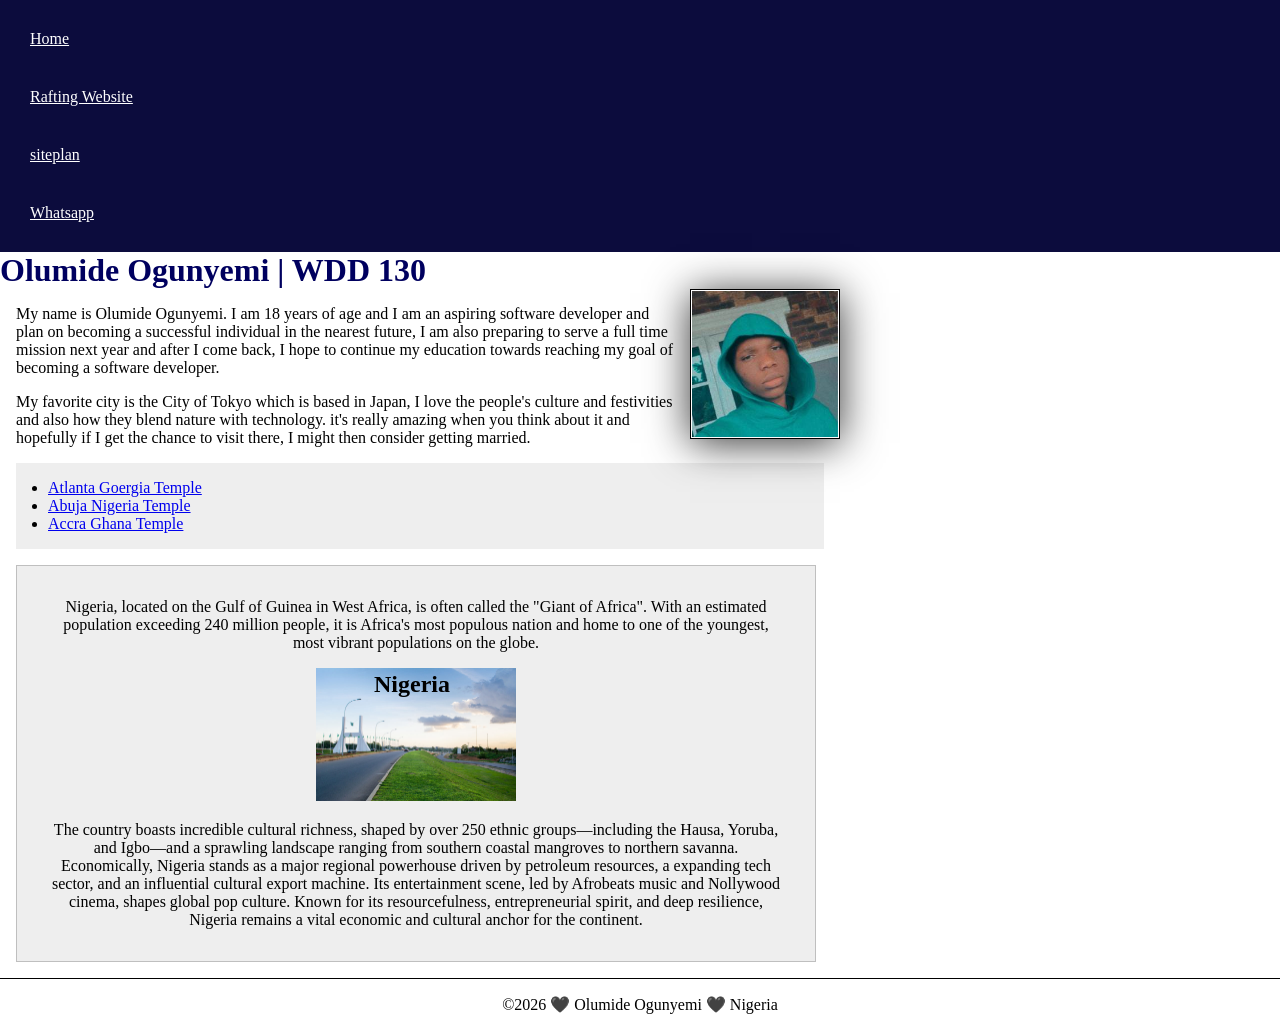
<file: index.html>
<!--16 November 2026-->
<!DOCTYPE html>
<html lang="en">

<head>
    <meta charset="UTF-8">
    <meta name="viewport" content="width=device-width, initial-scale=1.0">
    <title>Olumide Ogunyemi | WDD 130</title>
    <meta name="description" content="Describe your homepage here using keywords like your name,
    the course, the purpose of the page.">
    <meta name="author" content="Olumide Ogunyemi">
    <link rel="stylesheet" href="styles/styles.css">
</head>

<body>
    <header>
        <nav>
            <a href="#">Home</a>
            <a href="wwr/">Rafting Website</a>
            <a href="#">siteplan</a>
            <a href="https://wa.me/2348034606612?text=Hello%2C%20I%20found%20you%20via%20your%20website." target="_blank" rel="noopener noreferrerS">Whatsapp</a>
        </nav>
    </header>

    <main>
        <h1>Olumide Ogunyemi | WDD 130</h1>
        <img src="images/profile.jpg" alt="Olumide Ogunyemi" width="200">
        <p>My name is Olumide Ogunyemi. I am 18 years of age and I am an aspiring software
            developer and plan on becoming a successful individual in the nearest future, I
            am also preparing to serve a full time mission next year and after I come back, I hope
            to continue my education towards reaching my goal of becoming a software developer.
        </p>
        <p>My favorite city is the City of Tokyo which is based in Japan, I love the people's culture
            and festivities and also how they blend nature with technology. it's really amazing when you
            think about it and hopefully if I get the chance to visit there, I might then consider getting
            married.
        </p>
        <ul class="box indent">
            <li><a href="https://www.churchofjesuschrist.org/temples/details/atlanta-georgia-temple?lang=eng" target="_blank">Atlanta Goergia Temple
                </a></li>
            <li><a href=https://www.churchofjesuschrist.org/temples/details/abuja-nigeria-temple?lang=eng" target="_blank">
                    Abuja Nigeria Temple</a></li>
            <li><a href="https://www.churchofjesuschrist.org/temples/details/accra-ghana-temple?lang=eng" target="_blank">Accra Ghana Temple</a></li>
        </ul>
    </main>

    <aside class="box">
        <h2>Nigeria</h2>

        <p>Nigeria, located on the Gulf of Guinea in West Africa, is often called the "Giant of Africa".
            With an estimated population exceeding 240 million people, it is Africa's most populous nation
            and home to one of the youngest, most vibrant populations on the globe.</p>

        <img src="images/true-nigeria-optimized.jpg" alt="Abuja landscape at sunset.">

        <p>The country boasts incredible cultural richness, shaped by over 250 ethnic groups—including
            the Hausa, Yoruba, and Igbo—and a sprawling landscape ranging from southern coastal mangroves
            to northern savanna. Economically, Nigeria stands as a major regional powerhouse driven by
            petroleum resources, a expanding tech sector, and an influential cultural export machine.
            Its entertainment scene, led by Afrobeats music and Nollywood cinema, shapes global pop culture.
            Known for its resourcefulness, entrepreneurial spirit, and deep resilience, Nigeria remains a vital
            economic and cultural anchor for the continent.
        </p>

    </aside>

    <footer>
        <p>©️2026 🖤 Olumide Ogunyemi 🖤 Nigeria</p>
    </footer>

</body>

</html>
</file>
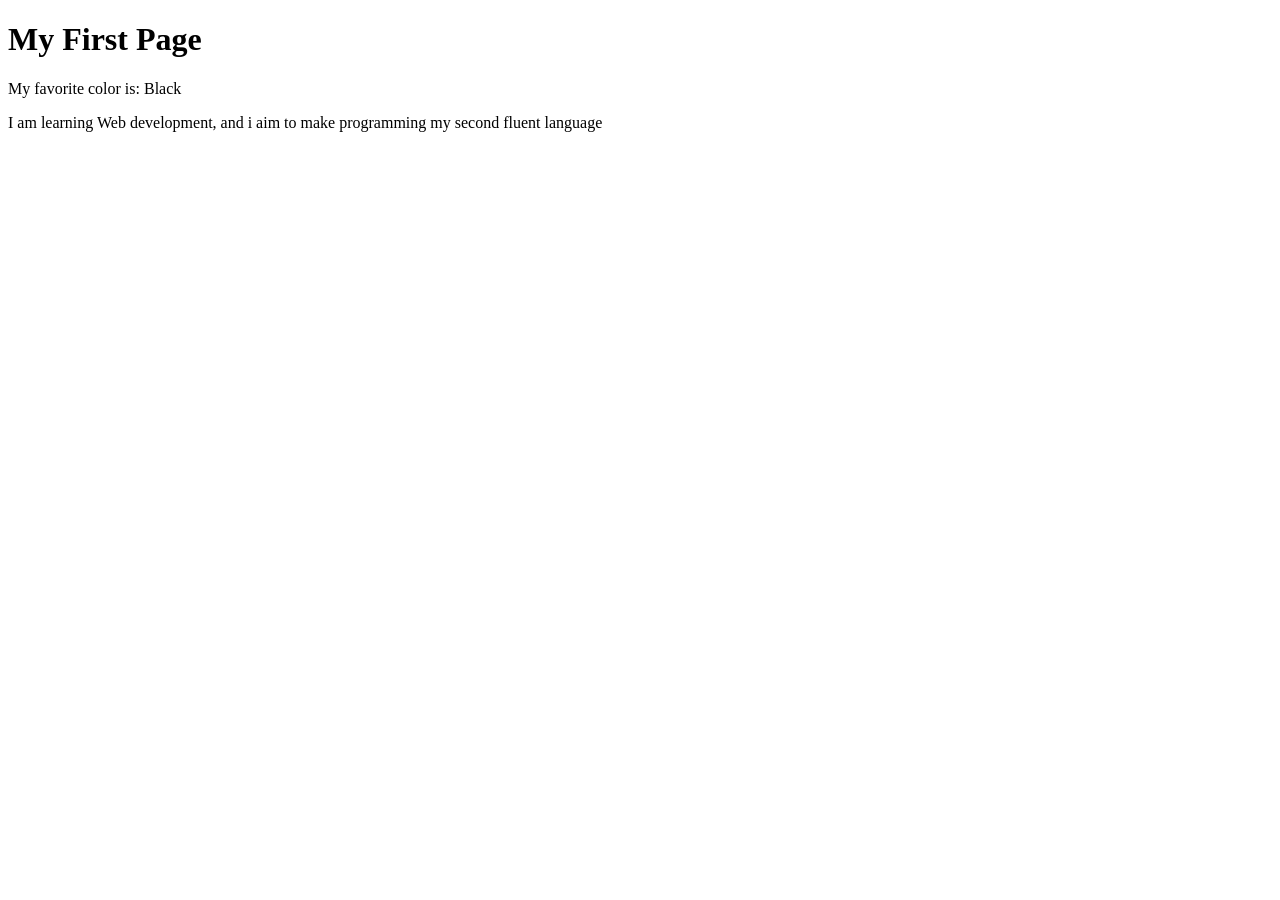
<file: week01/first-page.html>
<!DOCTYPE html>
<html lang="en">

<head>
    <meta charset="UTF-8">
    <meta name="viewport" content="width=device-width, initial-scale=1.0">
    <title>My First Page</title>
</head>

<body>
    <h1>My First Page</h1>
    <p>My favorite color is: Black </p>
    <p>I am learning Web development, 
        and i aim to make programming my second fluent language
    </p>
</body>

</html>
</file>
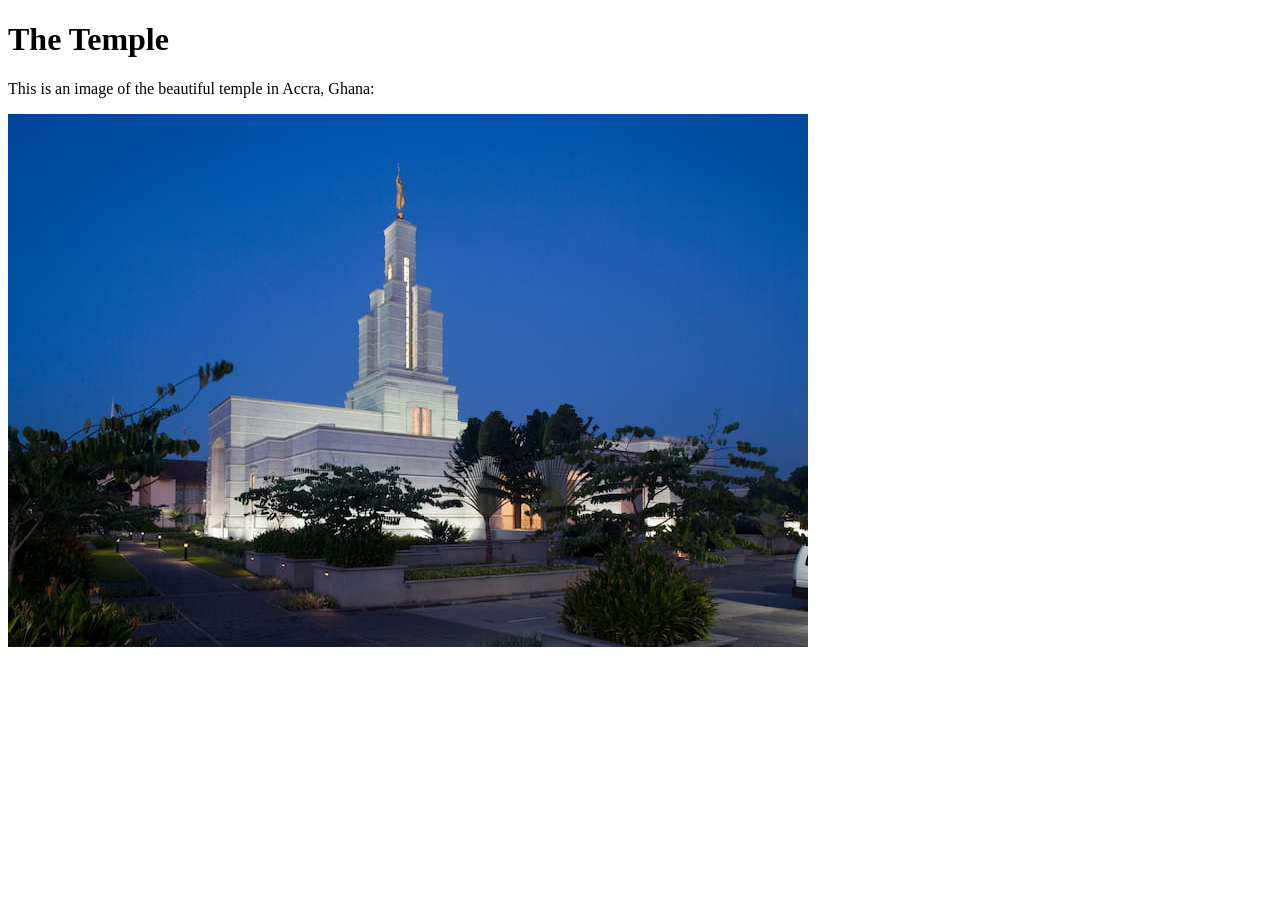
<file: week01/images-solution.html>
<!DOCTYPE html>
<html lang="en">

<head>
    <meta charset="UTF-8">
    <meta name="viewport" content="width=device-width, initial-scale=1.0">
    <title>Temple Image</title>
</head>

<body>
    <h1>The Temple</h1>
    <p>This is an image of the beautiful temple in Accra, Ghana:</p>
    <img src="images/temple-small.jpg" alt="The Accra Ghana Temple">

</body>

</html>
</file>
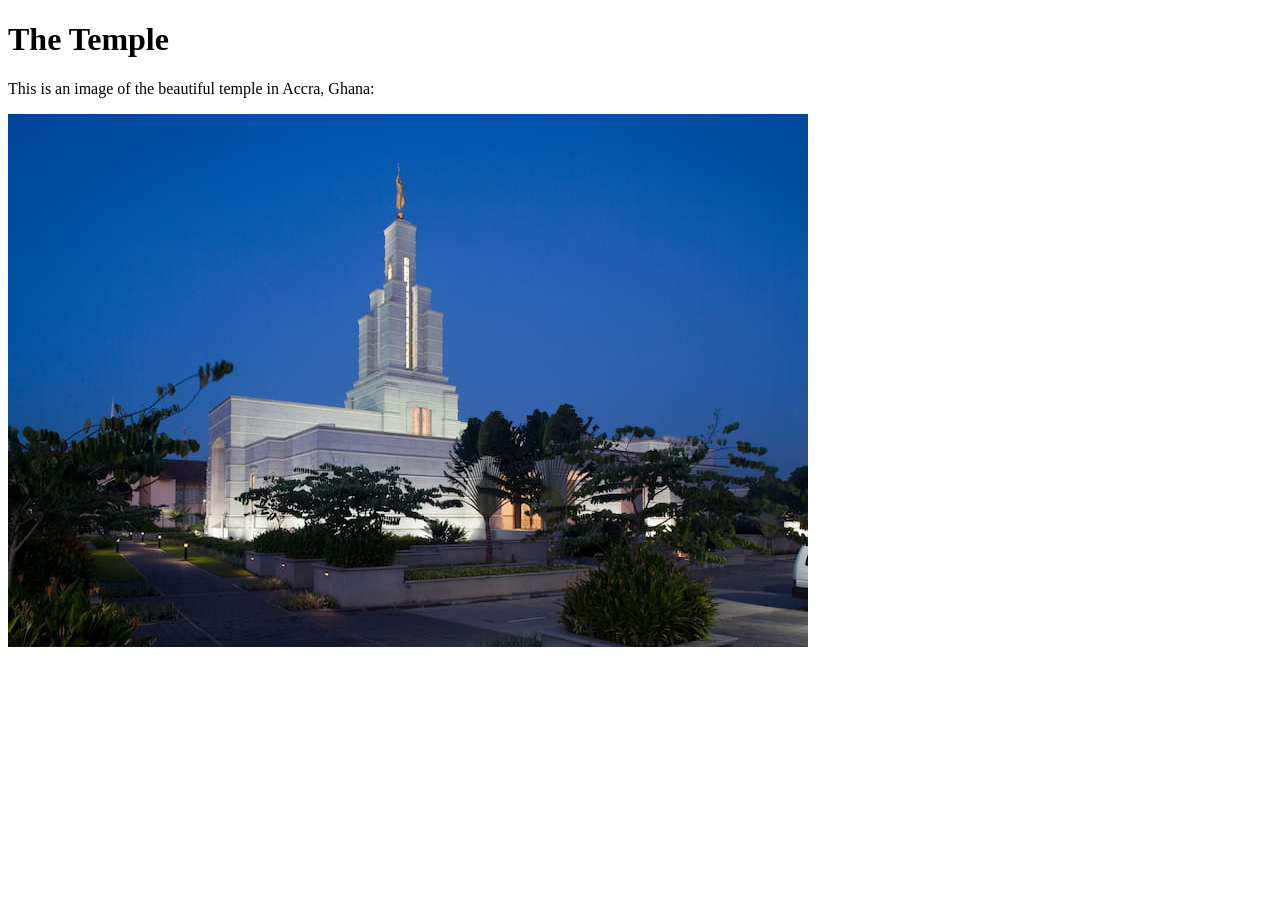
<file: week01/images.html>
<!DOCTYPE html>
<html lang="en">

<head>
    <meta charset="UTF-8">
    <meta name="viewport" content="width=device-width, initial-scale=1.0">
    <title>Temple Image</title>
</head>

<body>
    <h1>The Temple</h1>
    <p>This is an image of the beautiful temple in Accra, Ghana:</p>
    <img src="images/temple-small.jpg" alt="The Accra Ghana Temple" width ="800" height="533">

</body>

</html>
</file>
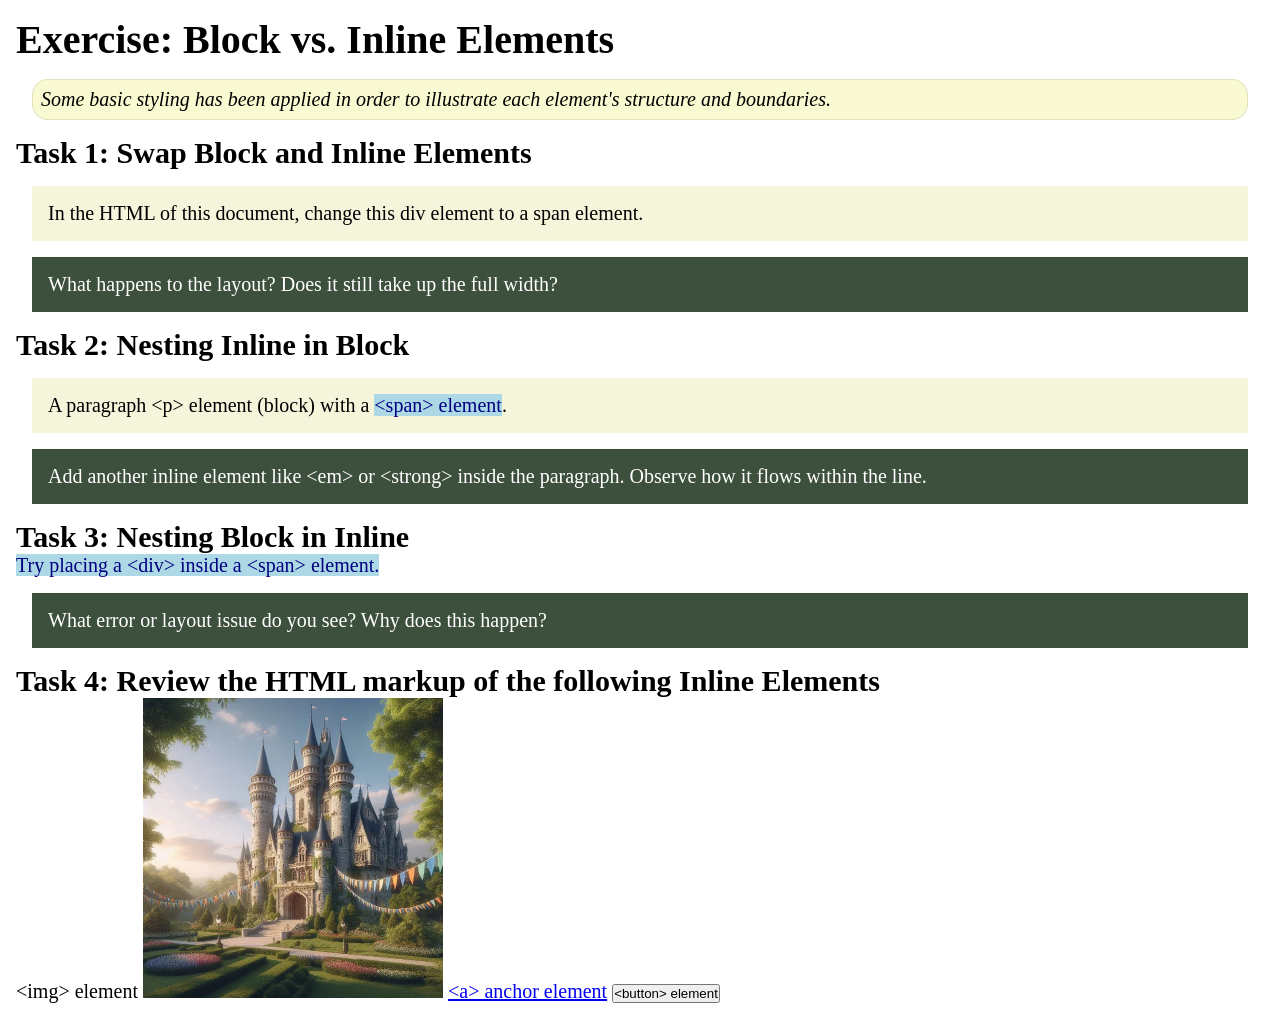
<file: week02/block-vs-inline.html>
<!DOCTYPE html>
<html lang="en">

<head>
    <meta charset="UTF-8">
    <meta name="viewport" content="width=device-width, initial-scale=1.0">
    <title>Exercise: Block vs. Inline Elements</title>
    <link rel="stylesheet" href="styles/block-vs-inline.css">
</head>

<body>
    <main>
        <h1>Exercise: Block vs. Inline Elements</h1>
        <p class="note">Some basic styling has been applied in order to illustrate each element's structure and boundaries.</p>

        <h2>Task 1: Swap Block and Inline Elements</h2>
        <div>In the HTML of this document, change this div element to a span element.</div>

        <p class="question">What happens to the layout? Does it still take up the full width?</p>

        <h2>Task 2: Nesting Inline in Block</h2>
        <p>A paragraph &lt;p&gt; element (block) with a <span>&lt;span&gt; element</span>.</p>
        <p class="question">Add another inline element like &lt;em&gt; or &lt;strong&gt; inside the paragraph. Observe how it flows within the line.</p>

        <h2>Task 3: Nesting Block in Inline</h2>
        <span>Try placing a &lt;div&gt; inside a &lt;span&gt; element.</span>
        <p class="question">What error or layout issue do you see? Why does this happen?</p>

        <h2>Task 4: Review the HTML markup of the following Inline Elements</h2>
        &lt;img&gt; element
        <img src="images/castle.webp" alt="placeholder image (images are inline)" width="300" height="300">
        <a href="https://churchofjesuschrist.org">&lt;a&gt; anchor element</a>
        <button type="button">&lt;button&gt; element</button>
    </main>
</body>

</html>
</file>
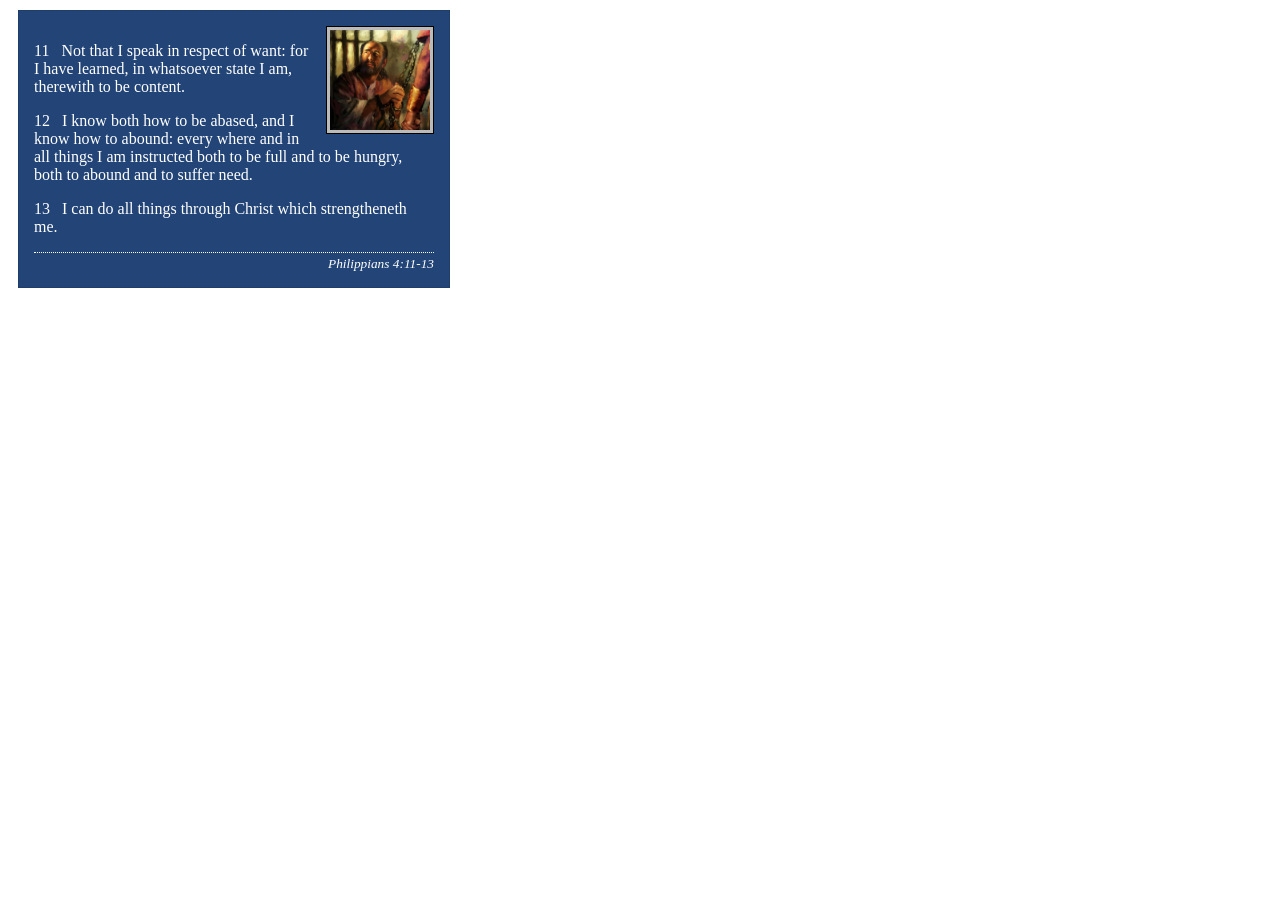
<file: week02/box-model-solution.html>
<!DOCTYPE html>
<html lang="en">

<head>
    <meta charset="UTF-8">
    <meta name="viewport" content="width=device-width, initial-scale=1.0">
    <title>Box Model Activity</title>
    <link rel="stylesheet" href="styles/box-model-solution.css">
</head>

<body>
    <main>
        <div class="callout">
            <img src="images/apostle-paul-imprisoned.webp" alt="Paul the Apostle - Imprisoned in Rome" width="200" height="200">
            <blockquote>
                <p>11 &nbsp; Not that I speak in respect of want: for I have learned, in whatsoever state I am, therewith to be content.</p>
                <p>12 &nbsp; I know both how to be abased, and I know how to abound: every where and in all things I am instructed both to be full and to be hungry, both to abound and to suffer need.</p>
                <p>13 &nbsp; I can do all things through Christ which strengtheneth me.</p>
            </blockquote>
            <cite>Philippians 4:11-13</cite>
        </div>
    </main>
</body>

</html>
</file>
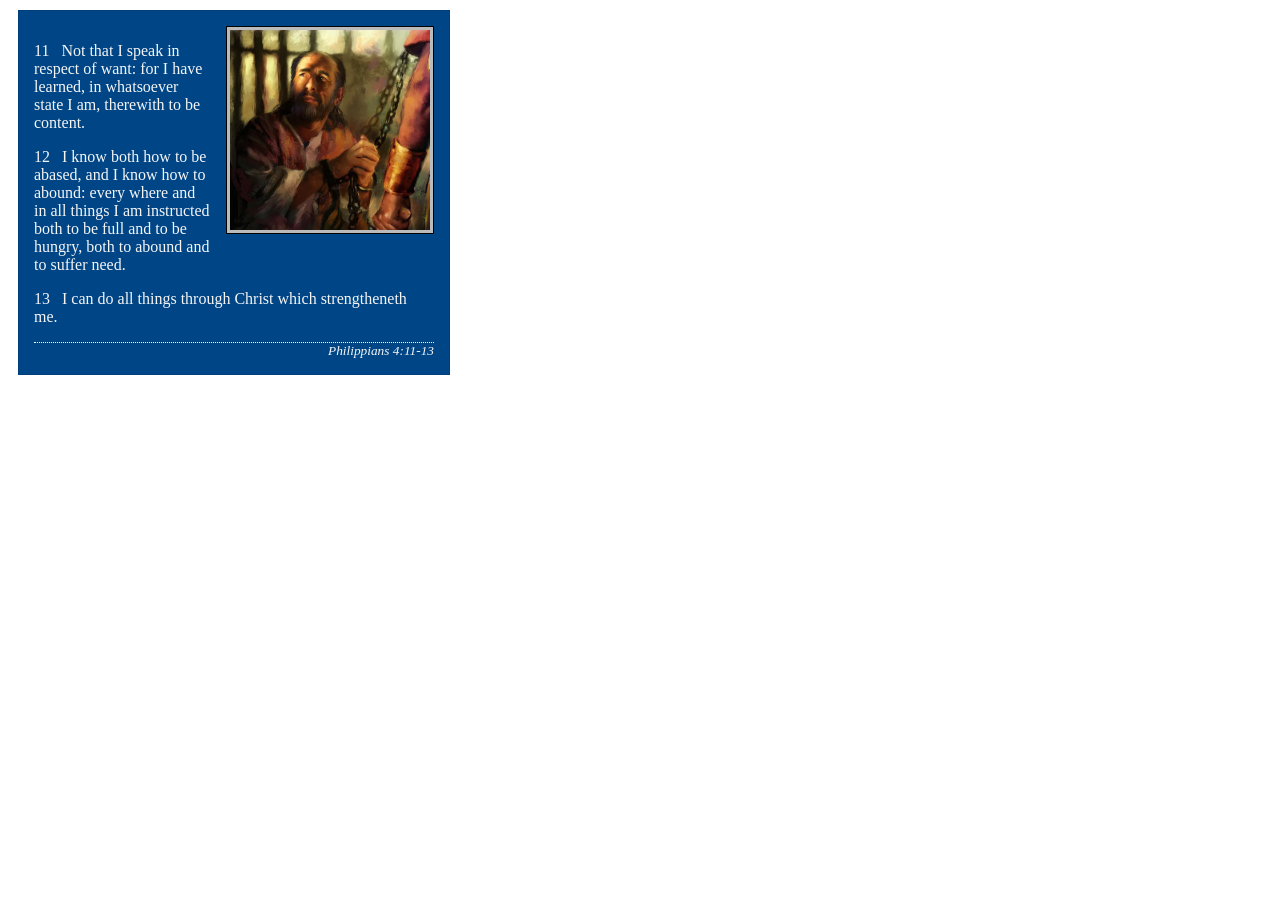
<file: week02/box-model.html>
<!DOCTYPE html>
<html lang="en">

<head>
    <meta charset="UTF-8">
    <meta name="viewport" content="width=device-width, initial-scale=1.0">
    <title>Box Model Activity</title>
    <link rel="stylesheet" href="styles/box-model.css">
</head>

<body>
    <main>
        <div class="callout">
            <img src="images/apostle-paul-imprisoned.webp" alt="Paul the Apostle - Imprisoned in Rome" width="200" height="200">
            <blockquote>
                <p>11 &nbsp; Not that I speak in respect of want: for I have learned, in whatsoever state I am, therewith to be content.</p>
                <p>12 &nbsp; I know both how to be abased, and I know how to abound: every where and in all things I am instructed both to be full and to be hungry, both to abound and to suffer need.</p>
                <p>13 &nbsp; I can do all things through Christ which strengtheneth me.</p>
            </blockquote>
            <cite>Philippians 4:11-13</cite>
        </div>
    </main>
</body>

</html>
</file>
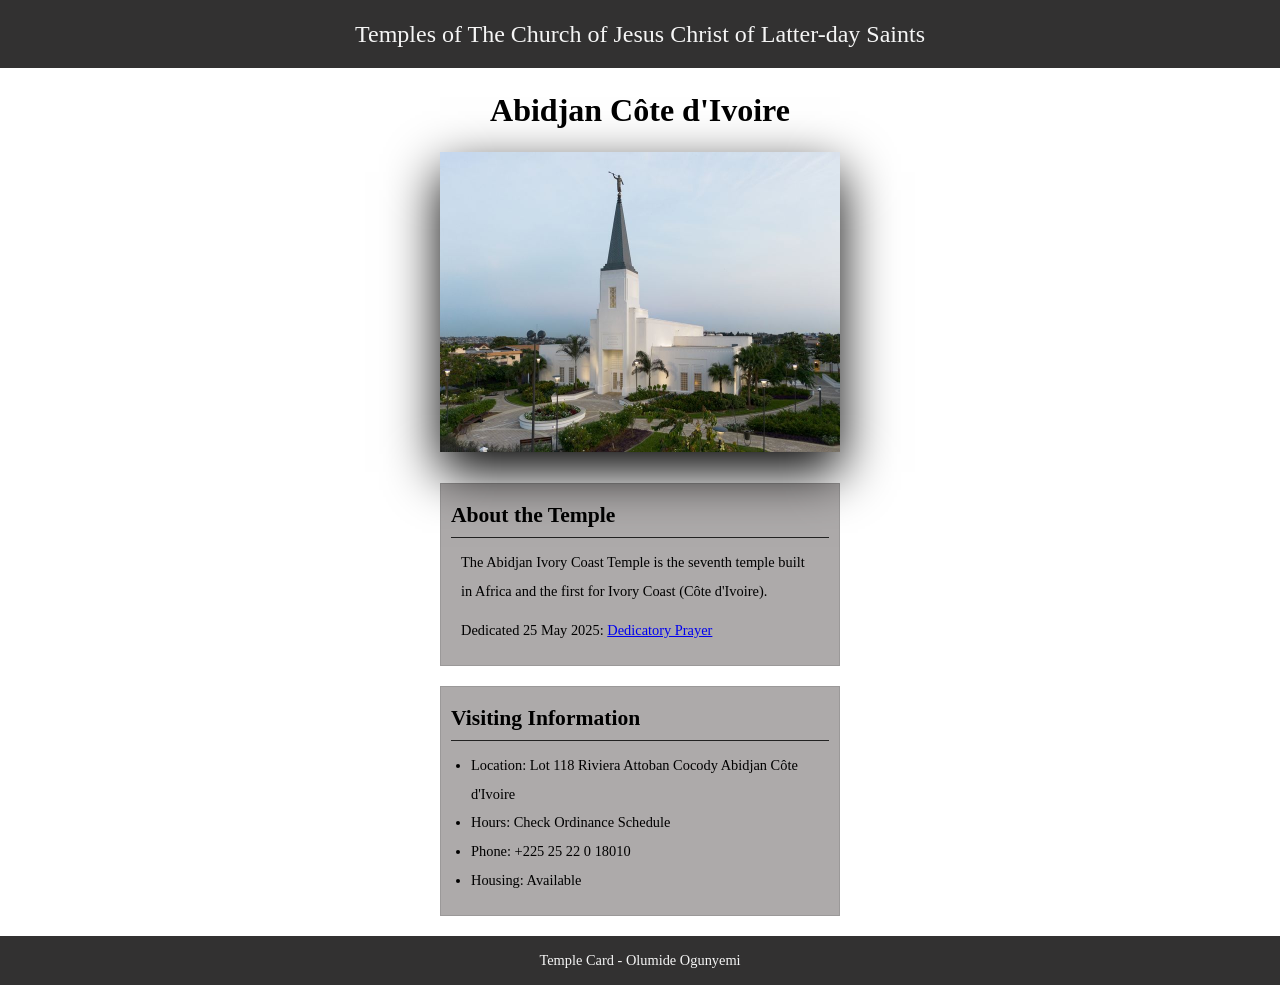
<file: week02/temple.html>
<!DOCTYPE html>
<html lang="en">

<head>
    <meta charset="UTF-8">
    <meta name="viewport" content="width=device-width, initial-scale=1.0">
    <title>Temple Card - Abidjan Côte d'Ivoire</title>
</head>

<body>
    <header>
        <p>Temples of The Church of Jesus Christ of Latter-day Saints</p>
        <link rel="stylesheet" href="styles/temple.css">
    </header>
    <main>
        <h1>Abidjan Côte d'Ivoire</h1>
        <picture>
            <img src="images/abidjan-ivory-coast.jpeg" alt="Abidjan Côte d'Ivoire Temple">
        </picture>
        <section>
            <h2>About the Temple</h2>
            <p>The Abidjan Ivory Coast Temple is the seventh temple built in Africa and the first for Ivory Coast (Côte d'Ivoire).</p>
            <p>Dedicated 25 May 2025: <a href="https://www.churchofjesuschrist.org/temples/dedicatory-prayer/abidjan-ivory-coast-temple/2025-05-25?lang=eng" target="_blank" rel="noopener noreferrer">Dedicatory Prayer</a></p>
        </section>
        <section>
            <h2>Visiting Information</h2>
            <ul>
                <li>Location: Lot 118 Riviera Attoban Cocody Abidjan Côte d'Ivoire</li>
                <li>Hours: Check Ordinance Schedule</li>
                <li>Phone: +225 25 22 0 18010</li>
                <li>Housing: Available</li>
            </ul>
        </section>
    </main>
    <footer>
        <p>Temple Card - Olumide Ogunyemi</p>
    </footer>
</body>

</html>
</file>
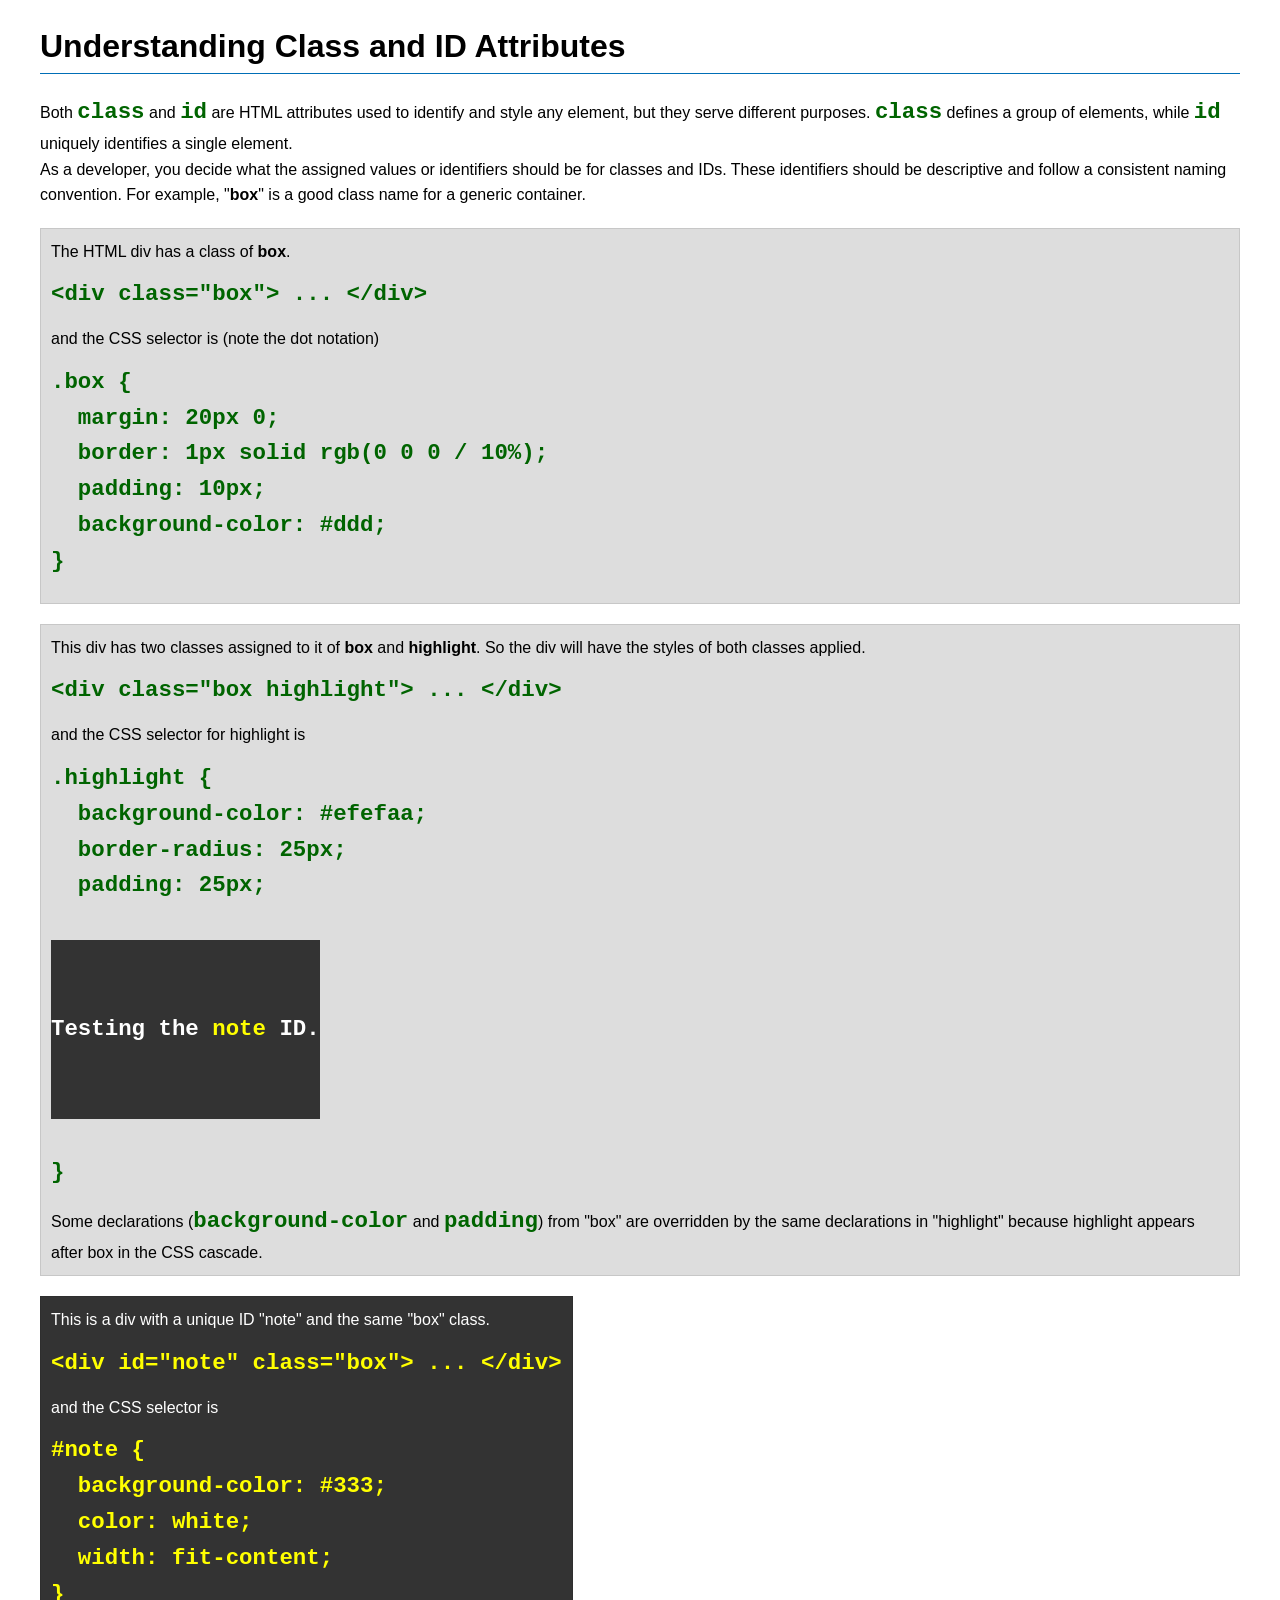
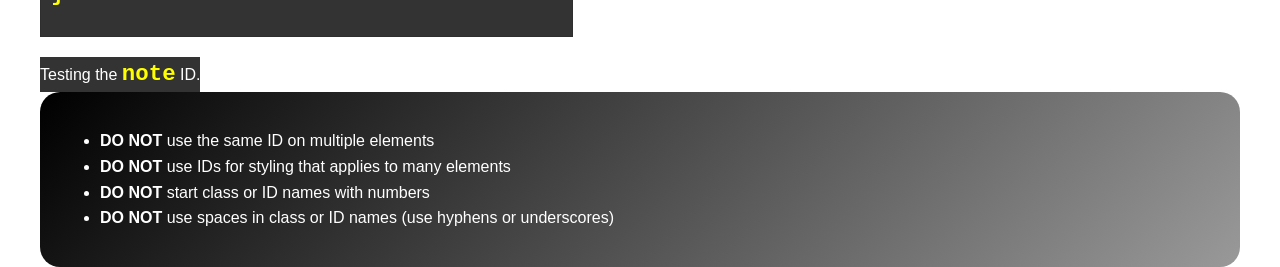
<file: week03/class-and-id.html>
<!DOCTYPE html>
<html lang="en">

<head>
    <meta charset="UTF-8">
    <meta name="viewport" content="width=device-width, initial-scale=1.0">
    <title>Class vs ID Attributes</title>
    <link rel="stylesheet" href="styles/class-and-id.css">
</head>

<body>
    <h1>Understanding Class and ID Attributes</h1>
    <p>Both <code>class</code> and <code>id</code> are HTML attributes used to identify and style any element, but they serve different purposes. <code>class</code> defines a group of elements, while <code>id</code> uniquely identifies a single element.</p>
    <p>As a developer, you decide what the assigned values or identifiers should be for classes and IDs. These identifiers should be descriptive and follow a consistent naming convention. For example, "<strong>box</strong>" is a good class name for a generic container.</p>
    <div class="box">
        <p>The HTML div has a class of <strong>box</strong>.</p>
        <pre><code class="html">&lt;div class="box"&gt; ... &lt;/div&gt;</code></pre>
        and the CSS selector is (note the dot notation)
        <pre><code class="css">.box {
  margin: 20px 0;
  border: 1px solid rgb(0 0 0 / 10%);
  padding: 10px;
  background-color: #ddd; 
}</code></pre>
    </div>

    <div class="box">
        <p>This div has two classes assigned to it of <strong>box</strong> and <strong>highlight</strong>. So the div will have the styles of both classes applied.</p>
        <pre><code class="html">&lt;div class="box highlight"&gt; ... &lt;/div&gt;</code></pre>
        and the CSS selector for highlight is
        <pre><code class="css">.highlight {
  background-color: #efefaa;
  border-radius: 25px;
  padding: 25px;
  <div id="note">
    <p>Testing the <code>note</code> ID.</p>
  </div>
}</code></pre>
        <p>Some declarations (<code>background-color</code> and <code>padding</code>) from "box" are overridden by the same declarations in "highlight" because highlight appears after box in the CSS cascade.</p>
    </div>

    <div id="note" class="box">
        <p>This is a div with a unique ID "note" and the same "box" class.</p>
        <pre><code class="html">&lt;div id="note" class="box"&gt; ... &lt;/div&gt;</code></pre>
        and the CSS selector is
        <pre><code class="css">#note {
  background-color: #333;
  color: white;
  width: fit-content;
}</code></pre>
    </div>

    <div id="note">
        <p>Testing the <code>note</code> ID.</p>
    </div>

    <section id="best-practice">
        <ul>
            <li><strong>DO NOT</strong> use the same ID on multiple elements</li>
            <li><strong>DO NOT</strong> use IDs for styling that applies to many elements</li>
            <li><strong>DO NOT</strong> start class or ID names with numbers</li>
            <li><strong>DO NOT</strong> use spaces in class or ID names (use hyphens or underscores)</li>
        </ul>
    </section>

</body>

</html>
</file>
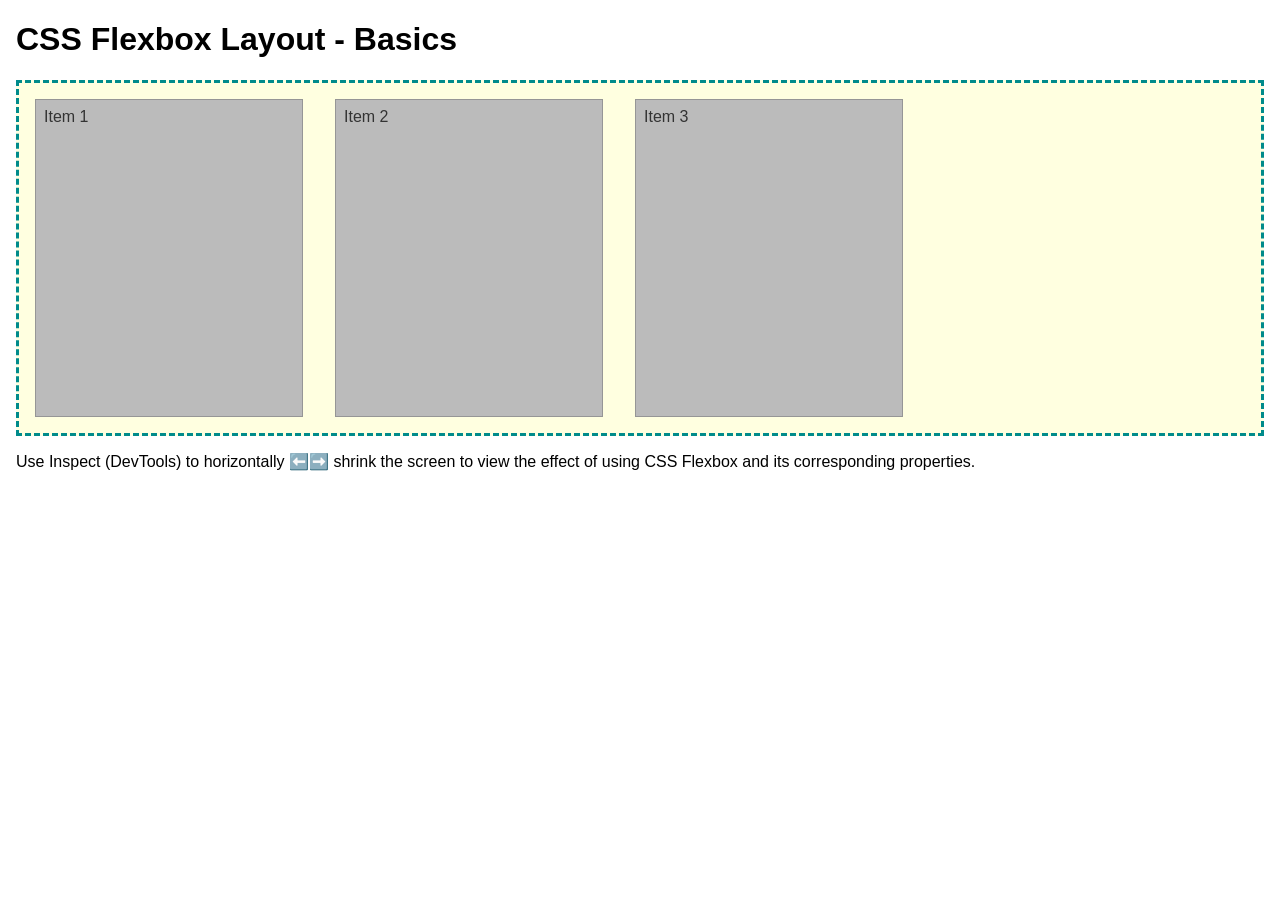
<file: week04/flexbox-layout.html>
<!DOCTYPE html>
<html lang="en">

<head>
    <meta charset="UTF-8">
    <meta name="viewport" content="width=device-width, initial-scale=1.0">
    <title>CSS Flexbox Layout - Basics</title>
    <link rel="stylesheet" href="styles/flexbox.css">
</head>

<body>
    <main>
        <h1>CSS Flexbox Layout - Basics</h1>
        <div class="flex-container">
            <div class="flex-item item1">Item 1</div>
            <div class="flex-item item2">Item 2</div>
            <div class="flex-item item3">Item 3</div>
        </div>
        <p>Use Inspect (DevTools) to horizontally ⬅️➡️ shrink the screen to view the effect of using CSS Flexbox and its corresponding properties.</p>
    </main>
</body>

</html>
</file>
<file: styles/styles.css>
* {
    margin: 0;
    padding: 0;
    box-sizing: border-box;
}

nav {
    background-color: rgb(12, 12, 61);
    padding: 10px;
}

nav a {
    color: white;
    display: block;
    padding: 20px;
}

main {
    max-width: 840px;
}

h1 {
    color: rgb(0, 0, 95);
}

main img {
    width: 150px;
    height: auto;
    border: 1px solid black;
    padding: 1px;
    box-shadow: 0px 4px 40px rgba(0, 0, 0, 0.8);
    float: right;
    margin: 0 0 1rem 1rem;
}

p {
    padding: 0;
    margin: 1rem;
}

aside {
    width: 50rem;
    margin: 1rem;
    border: 1px solid rgb(0 0 0 / 0.2);
    /* 1️⃣ */
    padding: 1rem;
    background-color: #eee;
    color: #333;
    text-align: center;
    position: relative;
}

aside img {
    width: 200px;
    height: auto;
}

aside h2 {
    position: absolute;
    top: 105px;
    left: 357px;
}

footer {
    margin-top: 15px;
    border-top: 1px solid #000;
    text-align: center;
}

/* Class selector */

.box {
    margin: 1rem;
    border: 1px solid rgb (0, 0, 0, 1);
    padding: 1rem;
    background-color: #eee;
    color: #000;
}

.indent {
    padding-left: 2rem;

}
</file>
<file: week02/styles/block-vs-inline.css>
* {
    margin: 0;
    padding: 0;
}

body {
    font-size: 20px;
    margin: 1rem;
}

p,
div {
    background-color: beige;
    margin: 1rem;
    padding: 1rem;
}

span {
    color: navy;
    background-color: lightblue;
}

code {
    margin: 0;
    padding: 0;
    color: green;
    font-size: 1.2rem;
}

.note {
    font-style: italic;
    background-color: lightgoldenrodyellow;
    border-radius: 1rem;
    border: 1px solid rgb(0 0 0 / 10%);
    margin: 1rem;
    padding: .5rem;
}

.question {
    background-color: #3d503d;
    color: #fff;
}
</file>
<file: week02/styles/box-model-solution.css>
.callout {
    max-width: 400px;
    margin: 10px;
    border: 1px solid rgb(0 0 0 / 10%);
    padding: 15px;
    background-color: #247;
    color: #fff;
}

.callout img {
    float: right;
    margin: 0 0 10px 15px;
    border: 1px solid #000;
    padding: 3px;
    background-color: #bbb;
    width: 100px;
    height: auto;
}

blockquote {
    margin: 0;
}

cite {
    display: block;
    border-top: 1px dotted #fff;
    padding-top: 3px;
    text-align: right;
    font-size: smaller;
}
</file>
<file: week02/styles/box-model.css>
.callout {
    /* write declarations here */
    max-width: 400px;
    margin: 10px;
    border: 1px solid rgb(0 0 0 / 0.1);
    padding: 15px;
    background-color: #004687;
    color: whitesmoke;
}

.callout img {
    /* write declarations here */
    float: right;
    margin: 0 0 10px 15px;
    border: 1px solid #000;
    padding: 3px;
    background-color: #bbb;
    width: 15 0px;
    height: auto;
}

blockquote {
    /* write declarations here */
    margin: 0;
}

cite {
    /* write declarations here */
    display: block;
    border-top: 1px dotted #fff;
    text-align: right;
    font-size: smaller;
}
</file>
<file: week02/styles/temple.css>
* {
    margin: 0;
    padding: 0;
}

body {
    font-family: 'Times New Roman', Times, serif;
    line-height: 2.0;
}

header,
footer {
    background-color: rgb(50, 49, 49);
    color: whitesmoke;
    padding: 10px;
    text-align: center;
    font-size: 1.5rem;
}

main {
    width: 400px;
    margin: 0 auto;

}

h1 {
    margin: 10px;
    text-align: center;

}

h2 {
    border-bottom: 1px solid #222;
}

img {
    width: 100%;
    height: auto;
    box-shadow: 0 20px 50px black;
}

section {
    margin: 20px 0;
    border: 1px solid rgb(0 0 0 / 10%);
    padding: 10px;
    background-color: rgb(173, 170, 170);
    font-size: .9rem;
}

section p {
    margin: 10px;
}

ul {
    margin: 10px 20px;
}

footer {
    font-size: .9rem;
}
</file>
<file: week03/styles/class-and-id.css>
body {
    font-family: Arial, sans-serif;
    line-height: 1.6;
    margin: 0;
    padding: 0 40px;
}

h1 {
    border-bottom: 1px solid rgb(0 110 182);
    padding-bottom: 0;
}

p {
    margin: 0;
}

code {
    color: darkgreen;
    font-weight: 700;
    font-size: 1.4rem;
}

/* Class examples - can be reused */
.box {
    margin: 20px 0;
    border: 1px solid rgb(0 0 0 / 10%);
    padding: 10px;
    background-color: #ddd;
    /* this is shorthand for #dddddd */
}

.highlight {
    background-color: #efefaa;
    border-radius: 25px;
    padding: 25px;
}

/* ID examples - should be unique */

#note {
    background-color: #333;
    color: white;
    width: fit-content;
}

#note code {
    color: yellow;
}

#best-practice {
    background: linear-gradient(135deg, #000 0%, #999 100%);
    color: white;
    border-radius: 20px;
    padding: 20px;
}
</file>
<file: week04/styles/flexbox.css>
body {
    font-family: Helvetica, Arial, sans-serif;
    margin: 1rem;
}

.flex-container {
    border: 3px dashed darkcyan;
    background-color: lightyellow;
    display: flex;
    flex-wrap: wrap;
}

.flex-item {
    width: 250px;
    margin: 1rem;
    border: 1px solid rgb(0 0 0 / 20%);
    padding: 0.5rem;
    background-color: #bbb;
    color: #333;
}

.item1 {
    min-height: 100px;
}

.item2 {
    min-height: 200px;
}

.item3 {
    min-height: 300px;
}
</file>
